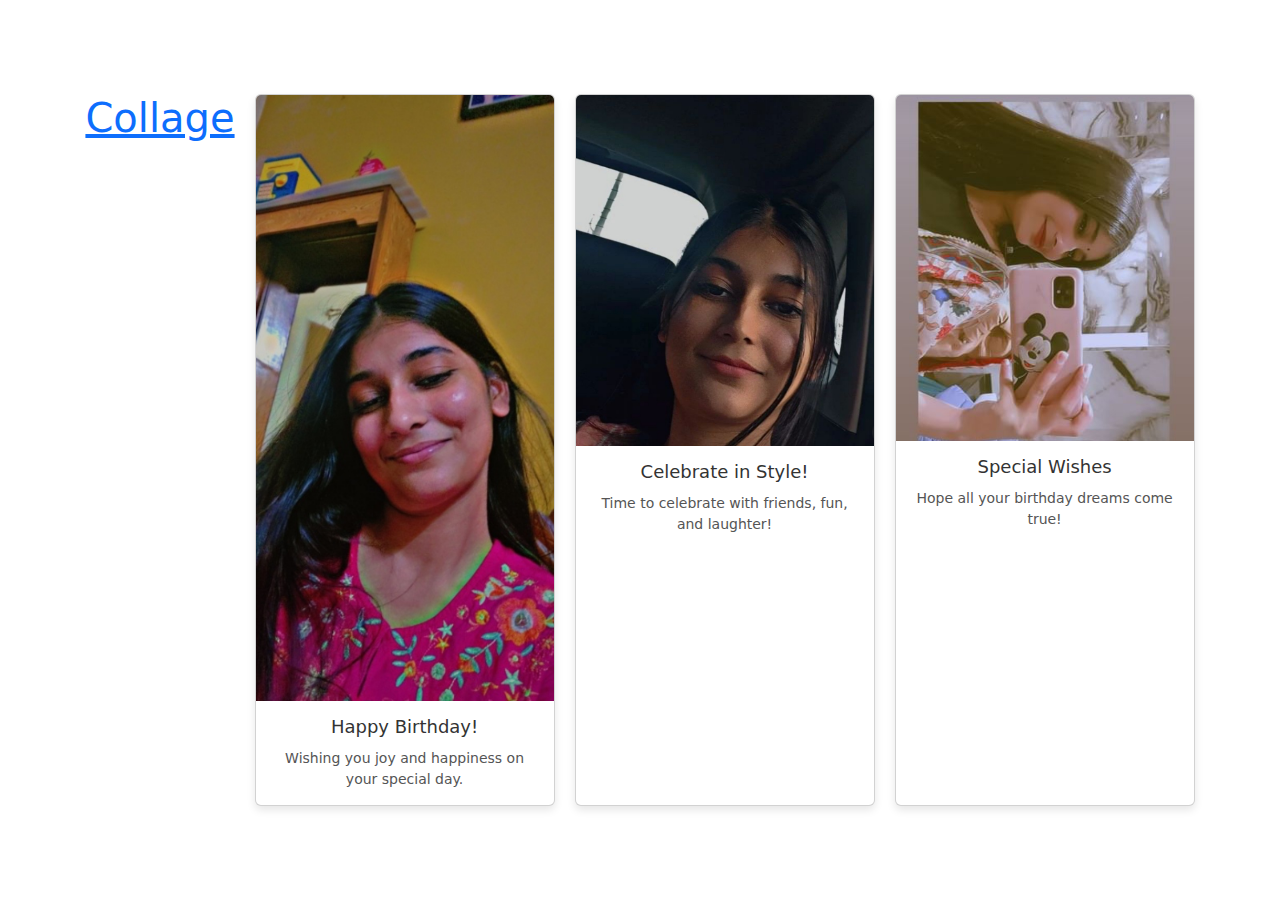
<file: index.html>
<!doctype html>
<html lang="en">
  <head>
    <meta charset="utf-8">
    <meta name="viewport" content="width=device-width, initial-scale=1">
    <title>Hey! K </title>
     <link rel="stylesheet" href="style.css">    
    <link href="https://stackpath.bootstrapcdn.com/bootstrap/4.5.2/css/bootstrap.min.css" rel="stylesheet">
    <link rel="stylesheet" href="styles.css">
    <link href="https://cdn.jsdelivr.net/npm/bootstrap@5.3.3/dist/css/bootstrap.min.css" rel="stylesheet" integrity="sha384-QWTKZyjpPEjISv5WaRU9OFeRpok6YctnYmDr5pNlyT2bRjXh0JMhjY6hW+ALEwIH" crossorigin="anonymous">
  </head>
  <body>
  
    
<!--     Nav Start -->
<!-- <nav class="navbar bg-body-tertiary">
  <div class="container-fluid">
    <a class="navbar-brand" href="#">
      <img src="/docs/5.3/assets/brand/bootstrap-logo.svg" alt="Logo" width="30" height="24" class="d-inline-block align-text-top">
      Bootstrap
    </a>
  </div>
  <a href="next.html">Next</a>
    
    <a href="hii.html"><h1>Greeting</h1></a>
</nav> -->
    
<!--     Nav End -->

   <div class="cards-container">
      <div>
     <row>
     <a href="Page.html"><h1>Collage</h1></a>
   </row>
   <row>
     <a href="hii.html" class="next-page-link">Greeting</a>
   </row>
   <row>
     
   </row>
   </div>
        <div class="card">
            <img src="IMG_20240725_151134.jpg" alt="">
            <div class="card-content">
                <h3>Happy Birthday!</h3>
                <p>Wishing you joy and happiness on your special day.</p>
            </div>
        </div>

        <div class="card">
            <img src="IMG_20240907_111805.jpg" alt="Birthday Balloons">
            <div class="card-content">
                <h3>Celebrate in Style!</h3>
                <p>Time to celebrate with friends, fun, and laughter!</p>
            </div>
        </div>

        <div class="card">
            <img src="k.jpg" alt="Gifts">
            <div class="card-content">
                <h3>Special Wishes</h3>
                <p>Hope all your birthday dreams come true!</p>
            </div>
        </div>
     
    </div>
<!-- <row>
  
  <div>
       <div class="card">
            <img src="https://via.placeholder.com/300x200" alt="Gifts">
            <div class="card-content">
                <h3>Special Wishes</h3>
                <p>Hope all your birthday dreams come true!</p>
            </div>
        </div>
      <div class="card">
            <img src="https://via.placeholder.com/300x200" alt="Gifts">
            <div class="card-content">
                <h3>Special Wishes</h3>
                <p>Hope all your birthday dreams come true!</p>
            </div>
        </div>
      <div class="card">
            <img src="https://via.placeholder.com/300x200" alt="Gifts">
            <div class="card-content">
                <h3>Special Wishes</h3>
                <p>Hope all your birthday dreams come true!</p>
            </div>
        </div>
    
  </div>
</row>
 -->
    <script src="script.js"></script>
    <script src="https://cdn.jsdelivr.net/npm/bootstrap@5.3.3/dist/js/bootstrap.bundle.min.js" integrity="sha384-YvpcrYf0tY3lHB60NNkmXc5s9fDVZLESaAA55NDzOxhy9GkcIdslK1eN7N6jIeHz" crossorigin="anonymous"></script>
  
<script src="https://code.jquery.com/jquery-3.5.1.slim.min.js"></script>
<script src="https://cdn.jsdelivr.net/npm/@popperjs/core@2.5.2/dist/umd/popper.min.js"></script>
<script src="https://stackpath.bootstrapcdn.com/bootstrap/4.5.2/js/bootstrap.min.js"></script>
<script src="scripts.js"></script>
  </body>
</html>
</file>
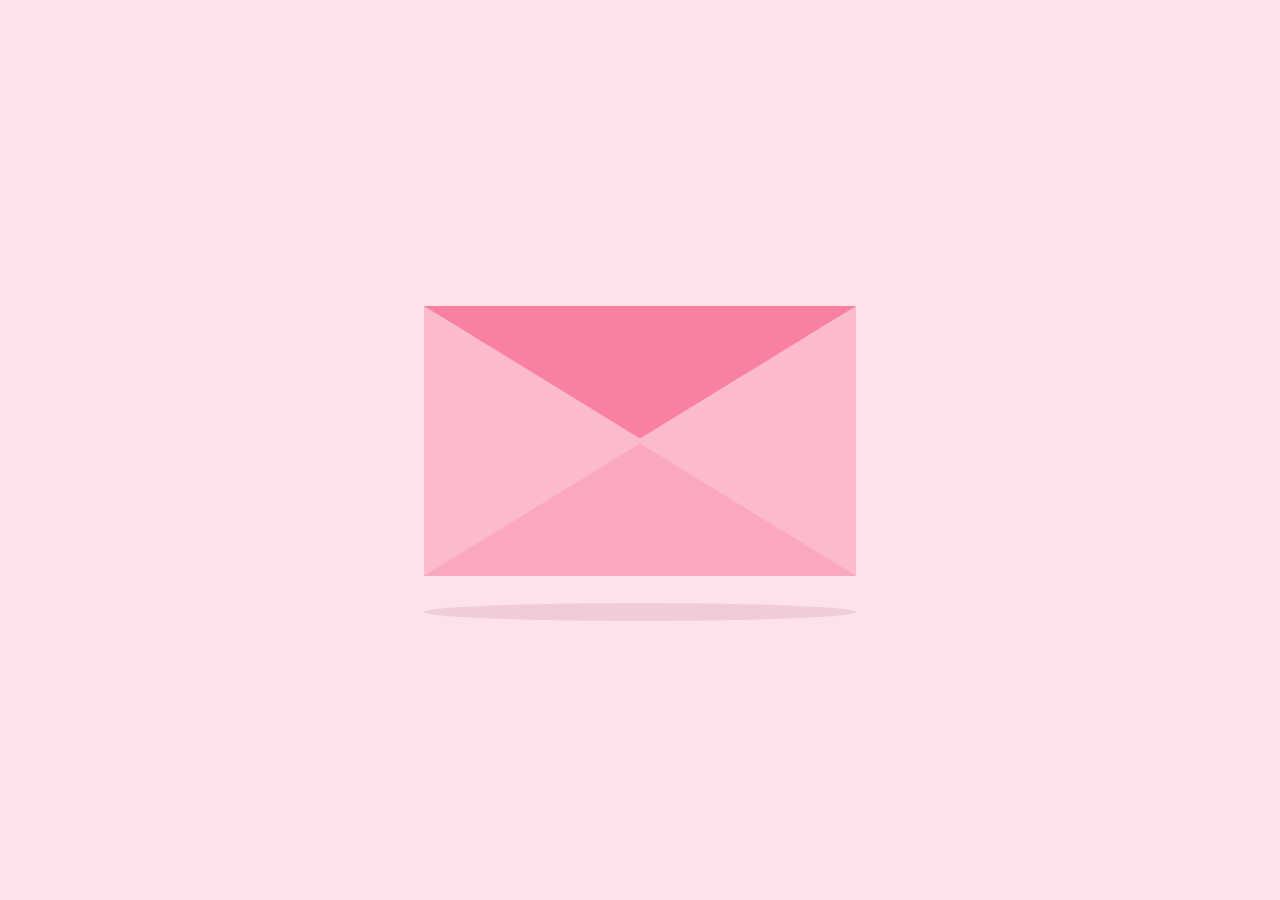
<file: hi.html>
<!DOCTYPE html>
<html lang="en">
<head>
    <meta charset="UTF-8">
    <meta name="viewport" content="width=device-width, initial-scale=1.0">
    <title>Valentine Day Card</title>
    <link href="style2.css" rel="stylesheet" type="text/css">
</head>

<body>
<link href='https://fonts.googleapis.com/css?family=Solitreo' rel='stylesheet'>
  <div class="container">
    <div class="envelope"></div>
    <div class="card">
      <h1 class="message">Do you know!<br>what’s on Valentine’s Day menu?<br>Me n U :)</h1>
      <div class="heart"></div>
    </div>
    <div class="cover"></div>
    <div class="lid"></div>
    <div class="shadow"></div>
  </div>
</body>
</html>
</file>
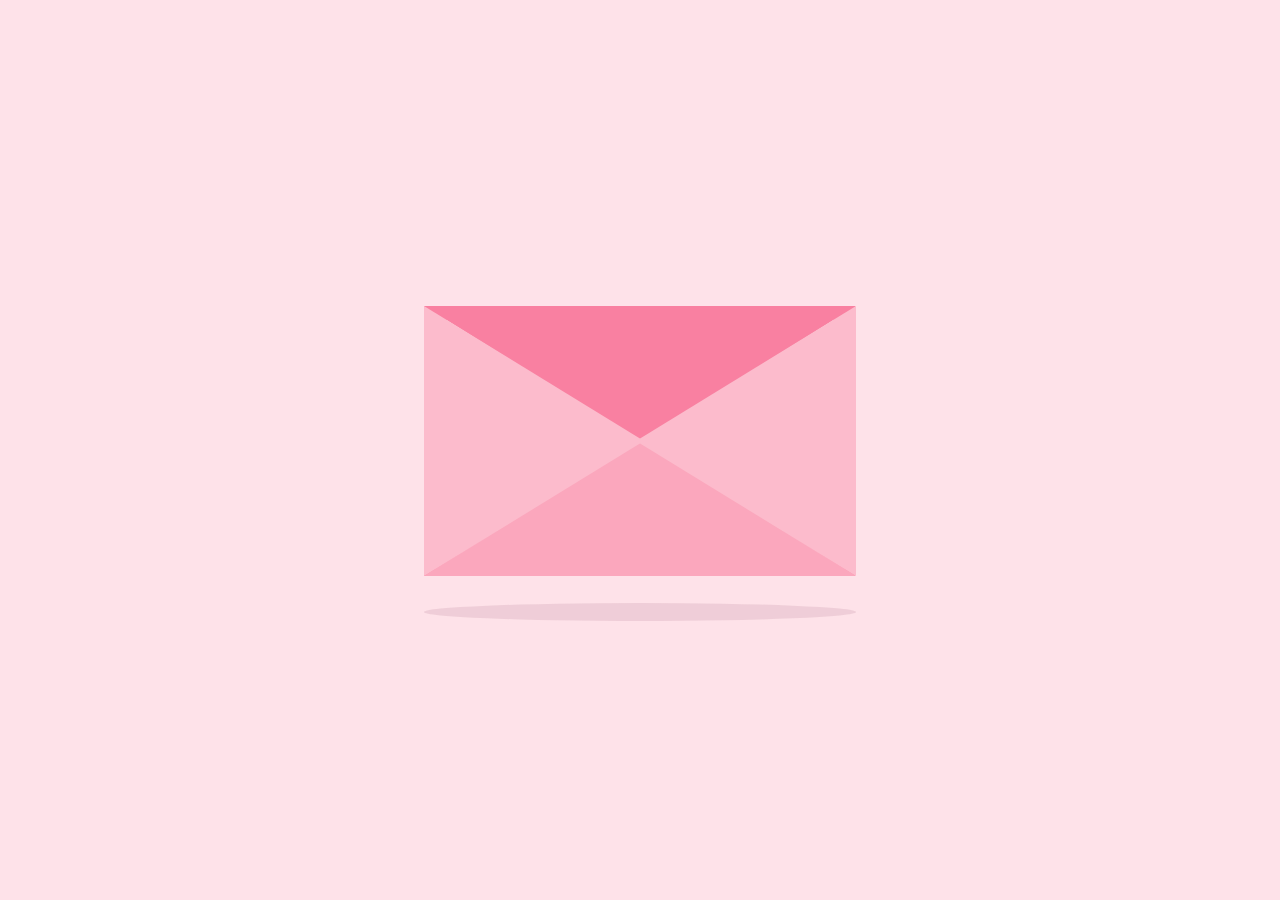
<file: hii.html>
<!DOCTYPE html>
<html lang="en">
<head>
    <meta charset="UTF-8">
    <meta name="viewport" content="width=device-width, initial-scale=1.0">
    <title>Valentine Day Card</title>
    <link href="style3.css" rel="stylesheet" type="text/css">
</head>

<body>
    <link href='https://fonts.googleapis.com/css?family=Solitreo' rel='stylesheet'>
    <div class="container" id="flip-container">
        <div class="envelope"></div>
        <div class="card">
            <div class="flippable">
                <div class="front">
                    <h1 class="message">Do you know!<br>what’s on ur Birthday’s Day menu?<br>Me n U :)</h1>
                    <div class="heart"></div>
                </div>
                <div class="back">
                    <h1 class="message">Happy Birthday Day!<br>You're special to me!</h1>
                </div>
            </div>
        </div>
        <div class="cover"></div>
        <div class="lid"></div>
        <div class="shadow"></div>
    </div>

    <script>
        const flipContainer = document.getElementById('flip-container');
        flipContainer.addEventListener('click', function() {
            flipContainer.classList.toggle('flipped');
        });
    </script>
</body>
</html>
</file>
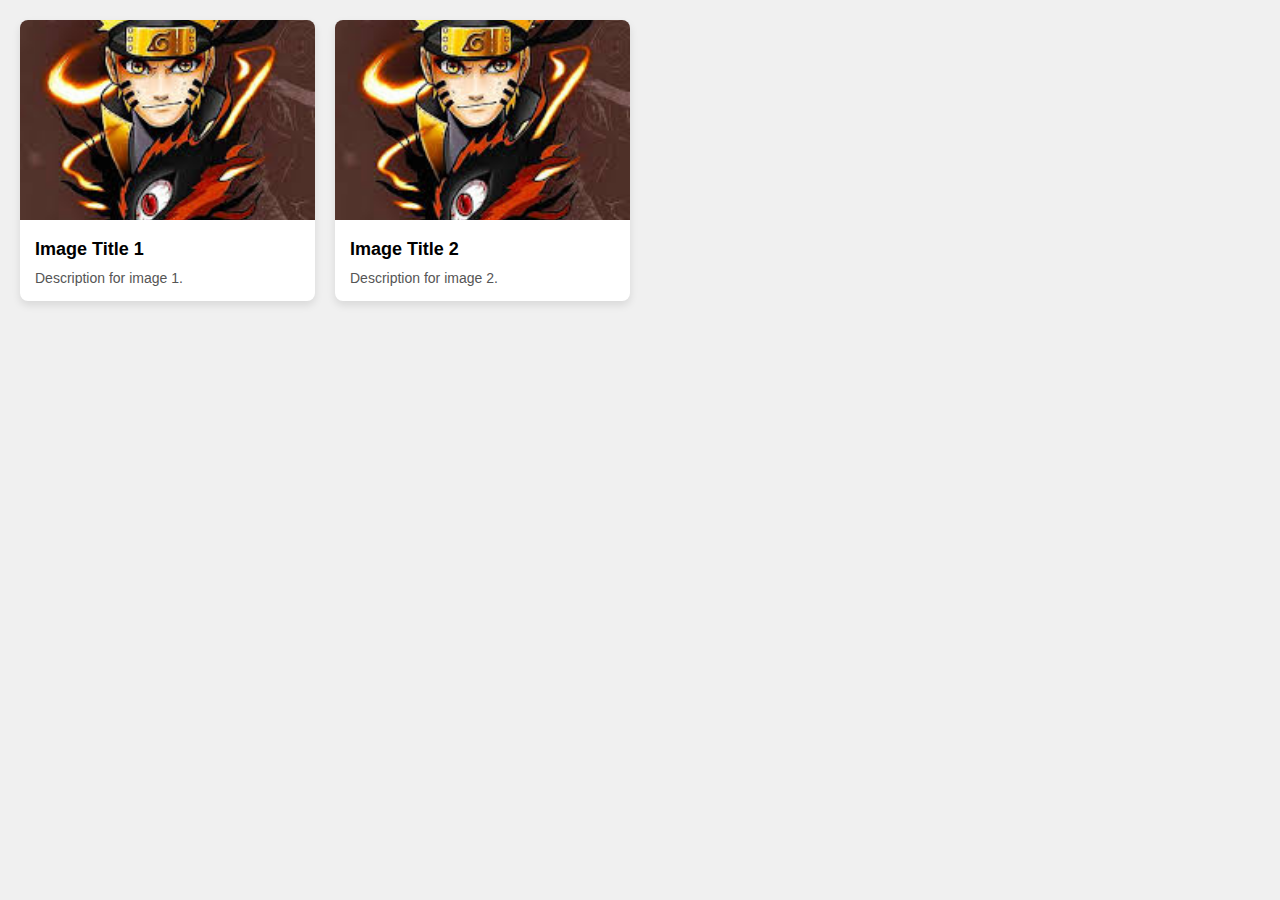
<file: next.html>
<!DOCTYPE html>
<html lang="en">
<head>
    <meta charset="UTF-8">
    <meta name="viewport" content="width=device-width, initial-scale=1.0">
    <title>Image Cards Collection</title>
    <link rel="stylesheet" href="styles.css">
</head>
<body>
    <div class="image-gallery">
        <!-- Repeat the below block for each image card -->
        <div class="image-card">
            <img src="[data-uri]" alt="Image 1">
            <div class="card-content">
                <h3>Image Title 1</h3>
                <p>Description for image 1.</p>
            </div>
        </div>

        <div class="image-card">
            <img src="[data-uri]" alt="Image 2">
            <div class="card-content">
                <h3>Image Title 2</h3>
                <p>Description for image 2.</p>
            </div>
        </div>

        <!-- Add more image cards -->
    </div>

    <script src="scripts.js"></script>
</body>
</html>
</file>
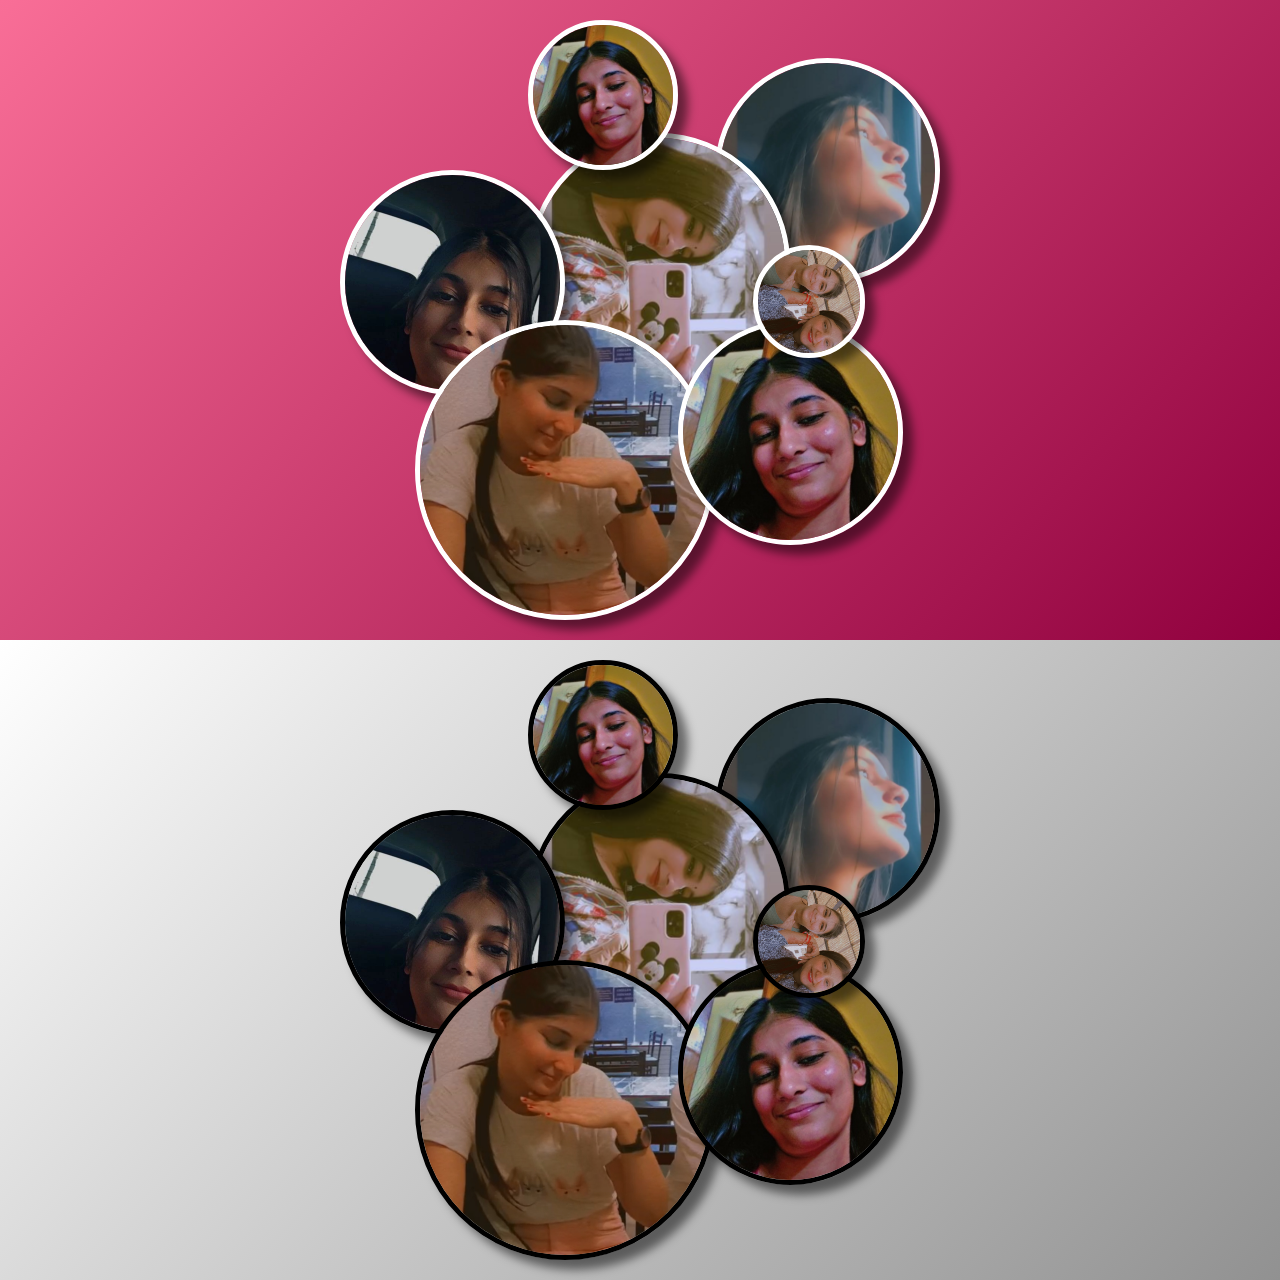
<file: Page.html>
<!DOCTYPE html>
<html lang="en">
<head>
    <meta charset="UTF-8">
    <meta name="viewport" content="width=device-width, initial-scale=1.0">
    <title>Photo Collages</title>
     <link rel="stylesheet" href="style1.css">
</head>

<body>
<div class="container collage1">
  <div class="grid-container">
    <div class="item item1">
      <img src="IMG_20240725_151134.jpg" alt="image">
    </div>
    <div class="item item2">
      <img src="IMG_20240907_111805.jpg" alt="image">
    </div>
    <div class="item item3">
      <img src="k.jpg" alt="image">
    </div>
    <div class="item item4">
      <img src="K1.jpg" alt="image">
    </div>
    <div class="item item5">
      <img src="K2.jpg" alt="image">
    </div>
    <div class="item item6">
      <img src="k3.jpg" alt="image">
    </div>
    <div class="item item7">
      <img src="IMG_20240725_151134.jpg" alt="image">
    </div>
  </div>
</div>

<div class="container collage2">
  <div class="grid-container">
    <div class="item item1">
      <img src="IMG_20240725_151134.jpg" alt="image">
    </div>
    <div class="item item2">
      <img src="IMG_20240907_111805.jpg" alt="image">
    </div>
    <div class="item item3">
      <img src="k.jpg" alt="image">
    </div>
    <div class="item item4">
      <img src="K1.jpg" alt="image">
    </div>
    <div class="item item5">
      <img src="K2.jpg" alt="image">
    </div>
    <div class="item item6">
      <img src="k3.jpg" alt="image">
    </div>
    <div class="item item7">
      <img src="IMG_20240725_151134.jpg" alt="image">
    </div>
  </div>
</div>



    
</body>
</html>
</file>
<file: style.css>
* {
    box-sizing: border-box;
    margin: 0;
    padding: 0;
}

body {
    font-family: Arial, sans-serif;
    background-color: #f4f4f4;
    display: flex;
    justify-content: center;
    align-items: center;
    height: 100vh;
}

.cards-container {
    display: flex;
    gap: 20px;
    flex-wrap: wrap;
    justify-content: center;
}

.card {
    width: 300px;
    background-color: #fff;
    border-radius: 8px;
    overflow: hidden;
    box-shadow: 0 4px 8px rgba(0, 0, 0, 0.1);
    transition: transform 0.3s, box-shadow 0.3s;
    cursor: pointer;
}

.card:hover {
    transform: translateY(-10px);
    box-shadow: 0 8px 16px rgba(0, 0, 0, 0.2);
}

.card img {
    width: 100%;
    height: auto;
    object-fit: cover;
}

.card-content {
    padding: 15px;
    text-align: center;
}

.card-content h3 {
    margin-bottom: 10px;
    font-size: 1.5rem;
    color: #333;
}

.card-content p {
    font-size: 1rem;
    color: #666;
}


/* Next *//* Initial styling for the "Next" link */
.next-page-link {
  display: none; /* Hidden initially */
  position: fixed;
  bottom: 30px;
  right: 30px;
  padding: 15px 30px;
  background-color: #28a745; /* Green background */
  color: #fff;
  font-size: 20px;
  font-weight: bold;
  text-decoration: none;
  border-radius: 50px;
  transition: background-color 0.3s ease, transform 0.3s ease;
  box-shadow: 0 5px 15px rgba(0, 0, 0, 0.2);
  z-index: 1000;
  opacity: 0;
  visibility: hidden;
  transition: visibility 0s linear 0.3s, opacity 0.3s ease-out;
}

/* Hover effect */
.next-page-link:hover {
  background-color: #218838; /* Darker green */
  transform: scale(1.1); /* Slight scale on hover */
  box-shadow: 0 8px 20px rgba(0, 0, 0, 0.3);
}

/* Arrow animation */
.next-page-link::after {
  content: '→'; /* Arrow */
  margin-left: 10px;
  font-size: 20px;
  transition: margin-left 0.3s ease;
}

.next-page-link:hover::after {
  margin-left: 15px; /* Arrow moves on hover */
}

/* Visible state when the page is scrolled to the bottom */
.show-next-link {
  display: inline-block;
  opacity: 1;
  visibility: visible;
  transition-delay: 0s;
}
</file>
<file: styles.css>
body {
    font-family: Arial, sans-serif;
    background-color: #f0f0f0;
    margin: 0;
    padding: 20px;
}

.image-gallery {
    display: grid;
    grid-template-columns: repeat(auto-fill, minmax(250px, 1fr));
    grid-gap: 20px;
}

.image-card {
    background-color: #fff;
    border-radius: 8px;
    box-shadow: 0 4px 8px rgba(0, 0, 0, 0.1);
    overflow: hidden;
    transition: transform 0.3s ease;
}

.image-card:hover {
    transform: scale(1.05);
}

.image-card img {
    width: 100%;
    height: 200px;
    object-fit: cover;
}

.card-content {
    padding: 15px;
}

.card-content h3 {
    margin: 0 0 10px;
    font-size: 18px;
}

.card-content p {
    margin: 0;
    font-size: 14px;
    color: #555;
}
</file>
<file: style2.css>
* {
  margin: 0;
  padding: 0;
}

h1 {
  font-family: Solitreo;
}

body {
  height: 100vh;
  width: 100vw;
  background: #fee2e9;
  font-family: "Pangolin", cursive;
  font-size: 1vmin;
  display: flex;
  align-items: center;
  justify-content: center;
}

.container {
  position: relative;
  top: 0vmin;
}

.envelope {
  position: relative;
  background: #f980a1;
  height: 30vmin;
  width: 47.9vmin;
}

.card {
  position: absolute;
  background: white;
  height: 25vmin;
  width: 43vmin;
  display: flex;
  flex-direction: column;
  justify-content: center;
  align-items: center;
  left: 2.5vmin;
  top: 0vmin;
  animation: slide-rev 0.2s ease-out;
}

.message {
  position: absolute;
  top: 5vmin;
}

.cover {
  position: absolute;
  height: 0;
  width: 0;
  border-bottom: 15vmin solid #fba7bd;
  border-left: 24vmin solid transparent;
  border-right: 24vmin solid transparent;
  top: 15vmin;
  z-index: 3;
}

.cover::after {
  /*left triangle*/
  position: absolute;
  content: "";
  border-left: 24.5vmin solid #fcbbcc;
  border-bottom: 15vmin solid transparent;
  border-top: 15vmin solid transparent;
  top: -15vmin;
  left: -24vmin;
}

.cover::before {
  position: absolute;
  content: "";
  border-right: 24.5vmin solid #fcbbcc;
  border-bottom: 15vmin solid transparent;
  border-top: 15vmin solid transparent;
  top: -15vmin;
  left: -0.5vmin;
}

.lid {
  position: absolute;
  height: 0;
  width: 0;
  border-top: 15vmin solid #f980a1;
  border-left: 24vmin solid transparent;
  border-right: 24vmin solid transparent;
  top: 0;
  transform-origin: top;
  animation: open-rev 2s;
}

.container:hover .lid {
  animation: open 0.5s;
  animation-fill-mode: forwards;
}

.container:hover .card {
  animation: slide 0.2s;
  animation-delay: 0.5s;
  animation-fill-mode: forwards;
}

.shadow {
  position: relative;
  top: 3vmin;
  border-radius: 50%;
  opacity: 0.7;
  height: 2vmin;
  width: 48vmin;
  background: #e8c5d0;
}

.heart {
  position: relative;
  width: 5vmin;
  height: 4vmin;
  top: 7vmin;
  left: -1vmin;
}

.heart:before,
.heart:after {
  position: absolute;
  content: "";
  left: 2.5vmin;
  top: 7vim;
  width: 2.5vmin;
  height: 4vmin;
  background: #f40b4a;
  border-radius: 2.5vmin 2.5vmin 0 0;
  transform: rotate(-45deg);
  transform-origin: 0 100%;
}

.heart:after {
  left: 0;
  transform: rotate(45deg);
  transform-origin: 100% 100%;
}

@keyframes open {
  100% {
    transform: rotatex(180deg);
  }
}
@keyframes slide {
  100% {
    transform: translatey(-15vmin);
    z-index: 2;
  }
}
@keyframes open-rev {
  from {
    transform: rotatex(-180deg);
  }
}
@keyframes slide-rev {
  from {
    transform: translatey(-15vmin);
  }
}
</file>
<file: style3.css>
* {
  margin: 0;
  padding: 0;
}

h1 {
  font-family: Solitreo;
}

body {
  height: 100vh;
  width: 100vw;
  background: #fee2e9;
  font-family: "Pangolin", cursive;
  font-size: 1vmin;
  display: flex;
  align-items: center;
  justify-content: center;
}

.container {
  position: relative;
  top: 0vmin;
}

.envelope {
  position: relative;
  background: #f980a1;
  height: 30vmin;
  width: 47.9vmin;
}

.card {
  position: absolute;
  background: white;
  height: 25vmin;
  width: 43vmin;
  display: flex;
  justify-content: center;
  align-items: center;
  left: 2.5vmin;
  top: 0vmin;
  animation: slide-rev 0.2s ease-out;
  perspective: 1000px;
}

.flippable {
  width: 100%;
  height: 100%;
  position: relative;
  transform-style: preserve-3d;
  transition: transform 1s;
}

.front, .back {
  position: absolute;
  backface-visibility: hidden;
  width: 100%;
  height: 100%;
  display: flex;
  justify-content: center;
  align-items: center;
}

.front {
  background-color: white;
}

.back {
  background-color: white;
  transform: rotateY(180deg);
}

.container.flipped .flippable {
  transform: rotateY(180deg);
}

.message {
  font-size: 2vmin;
  text-align: center;
  padding: 1vmin;
}

.cover {
  position: absolute;
  height: 0;
  width: 0;
  border-bottom: 15vmin solid #fba7bd;
  border-left: 24vmin solid transparent;
  border-right: 24vmin solid transparent;
  top: 15vmin;
  z-index: 3;
}

.cover::after {
  /*left triangle*/
  position: absolute;
  content: "";
  border-left: 24.5vmin solid #fcbbcc;
  border-bottom: 15vmin solid transparent;
  border-top: 15vmin solid transparent;
  top: -15vmin;
  left: -24vmin;
}

.cover::before {
  position: absolute;
  content: "";
  border-right: 24.5vmin solid #fcbbcc;
  border-bottom: 15vmin solid transparent;
  border-top: 15vmin solid transparent;
  top: -15vmin;
  left: -0.5vmin;
}

.lid {
  position: absolute;
  height: 0;
  width: 0;
  border-top: 15vmin solid #f980a1;
  border-left: 24vmin solid transparent;
  border-right: 24vmin solid transparent;
  top: 0;
  transform-origin: top;
  animation: open-rev 2s;
}

.container:hover .lid {
  animation: open 0.5s;
  animation-fill-mode: forwards;
}

.container:hover .card {
  animation: slide 0.2s;
  animation-delay: 0.5s;
  animation-fill-mode: forwards;
}

.shadow {
  position: relative;
  top: 3vmin;
  border-radius: 50%;
  opacity: 0.7;
  height: 2vmin;
  width: 48vmin;
  background: #e8c5d0;
}

.heart {
  position: relative;
  width: 5vmin;
  height: 4vmin;
  top: 7vmin;
  left: -1vmin;
}

.heart:before,
.heart:after {
  position: absolute;
  content: "";
  left: 2.5vmin;
  top: 7vim;
  width: 2.5vmin;
  height: 4vmin;
  background: #f40b4a;
  border-radius: 2.5vmin 2.5vmin 0 0;
  transform: rotate(-45deg);
  transform-origin: 0 100%;
}

.heart:after {
  left: 0;
  transform: rotate(45deg);
  transform-origin: 100% 100%;
}

@keyframes open {
  100% {
    transform: rotatex(180deg);
  }
}
@keyframes slide {
  100% {
    transform: translatey(-15vmin);
    z-index: 2;
  }
}
@keyframes open-rev {
  from {
    transform: rotatex(-180deg);
  }
}
@keyframes slide-rev {
  from {
    transform: translatey(-15vmin);
  }
}
</file>
<file: style1.css>
* {
  box-sizing: border-box;
  margin: 0px;
  padding: 0px;
}

img {
  width: 100%;
  height: 100%;
  -o-object-fit: cover;
     object-fit: cover;
}

.container {
  display: flex;
  justify-content: center;
  align-items: center;
  width: 100%;
  padding: 20px 20px;
}

.grid-container {
  margin: auto;
  max-width: 600px;
  aspect-ratio: 1/1;
  display: grid;
  grid-template-columns: repeat(16, 1fr);
  grid-template-rows: repeat(16, 1fr);
}

.collage1 {
  background: linear-gradient(135deg, rgb(249, 110, 151) 0%, rgb(144, 0, 62) 100%);
}
.collage1 .item {
  border: 5px solid white;
}

.collage2 {
  background: linear-gradient(135deg, rgb(255, 255, 255) 0%, rgb(145, 145, 145) 100%);
}
.collage2 .item {
  border: 5px solid black;
}

.item {
  border-radius: 50%;
  overflow: hidden;
  box-shadow: rgba(0, 0, 0, 0.5) 10px 10px 10px 0px;
}

.item1 {
  z-index: 10;
  grid-area: 1/6/5/10;
}
.item2 {
  z-index: 6;
  grid-area: 5/1/11/7;
}
.item3 {
  z-index: 5;
  grid-area: 4/6/11/13;
}
.item4 {
  grid-area: 2/-1/8/-7;
}
.item5 {
  z-index: 10;
  grid-area: 7/-3/10/-6;
}
.item6 {
  z-index: 6;
  grid-area: -1/3/-9/11;
}
.item7 {
  z-index: 6;
  grid-area: -3/-2/-9/-8;
}

.grid-container > * {
  transition: all 0.5s;
}
.grid-container > *:hover {
  z-index: 99;
  transform: scale(1.3);
}
</file>
